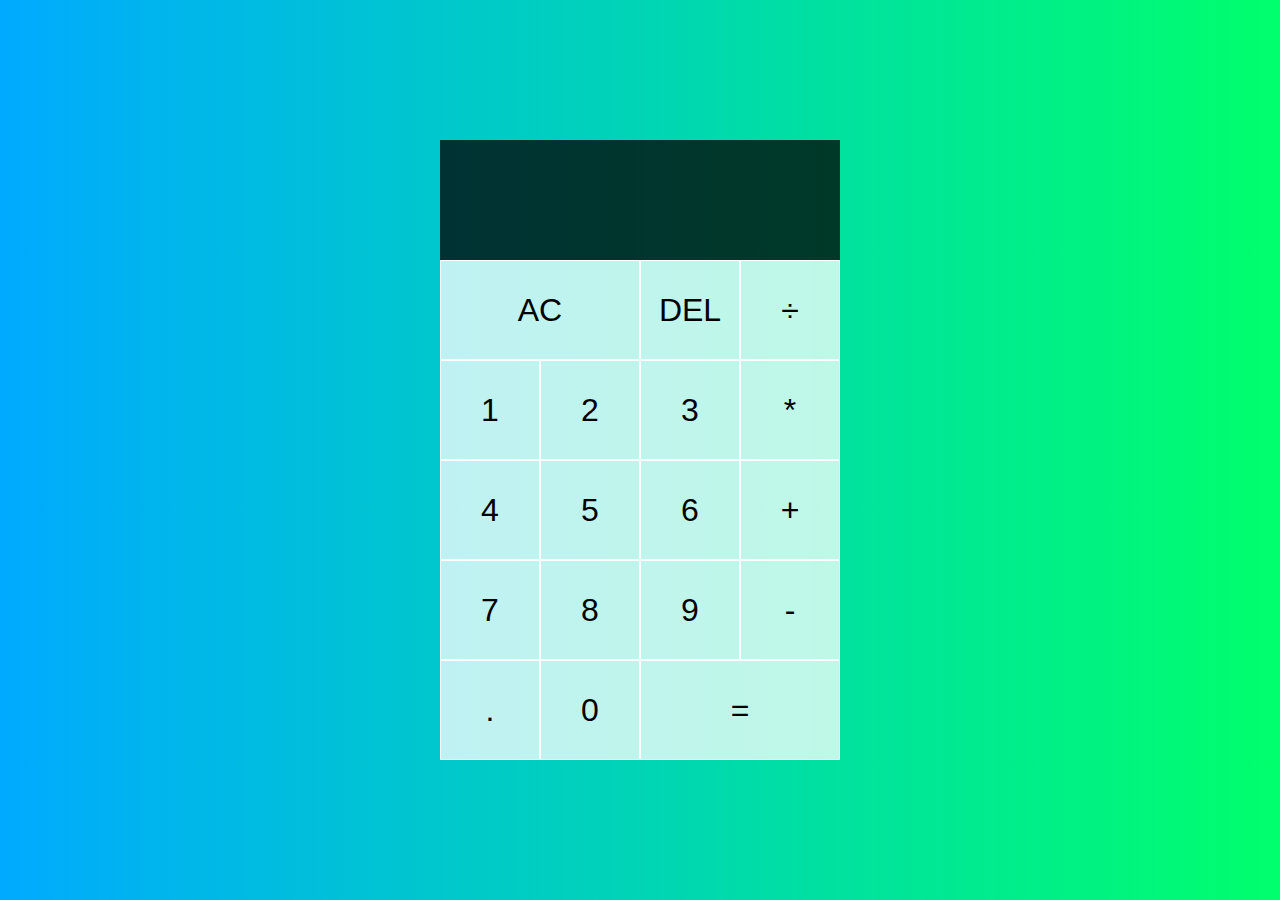
<file: JavascriptCalculator/index.html>
<!DOCTYPE html>
<html lang="en">
<head>
    <meta charset="UTF-8">
    <meta http-equiv="X-UA-Compatible" content="IE=edge">
    <meta name="viewport" content="width=device-width, initial-scale=1.0">
    <title>Calculator</title>
    <link rel="stylesheet" href="styles.css">
    <script src="script.js" defer></script>
</head>
<body>
    <div class="calculator-grid">
        <div class="output">
            <div data-previous-operand class="previous-operand"></div>
            <div data-current-operand class="current-operand"></div>
        </div>
        <button data-all-clear class="span-two">AC</button>
        <button data-delete>DEL</button>
        <button data-operation>÷</button>
        <button data-number>1</button>
        <button data-number>2</button>
        <button data-number>3</button>
        <button data-operation>*</button>
        <button data-number>4</button>
        <button data-number>5</button>
        <button data-number>6</button>
        <button data-operation>+</button>
        <button data-number>7</button>
        <button data-number>8</button>
        <button data-number>9</button>
        <button data-operation>-</button>
        <button data-number>.</button>
        <button data-number>0</button>
        <button data-equals class="span-two">=</button>
    </div>
</body>
</html>
</file>
<file: JavascriptCalculator/styles.css>
*,*::before, *::after{
    box-sizing: border-box;
    font-family: Gotham Rounded, sans-serif;
    font-weight: normal;
}

body{
    padding: 0;
    margin: 0;
    background: linear-gradient(to right, #00aaff, #00ff6c);
}

.calculator-grid{
    display: grid;
    justify-content: center;
    align-content: center;
    min-height: 100vh;
    grid-template-columns: repeat(4, 100px);
    grid-template-rows:minmax(120px, auto) repeat(5, 100px);

}

.calculator-grid > button{
    cursor: pointer;
    font-size: 2rem;
    border: 1px solid white;
    outline: none;
    background-color: rgba(255, 255, 255, 0.75);
}
.calculator-grid > button:hover{
    background-color: rgba(255, 255, 255, 0.9);
}
.span-two{
    grid-column: span 2;
}
.output{
    grid-column: 1 / -1;
    background-color: rgba(0, 0, 0, 0.75);
    display: flex;
    align-items: flex-end;
    justify-content: space-around;
    flex-direction: column;
    padding: 10px;
    word-wrap: break-word;
    word-break: break-all;
}

.output .previous-operand{
    color: rgba(255, 255, 255, 0.75);
    font-size: 1.5rem;
}
.output .current-operand{
    color: white;
    font-size: 2.5rem;
}
</file>
